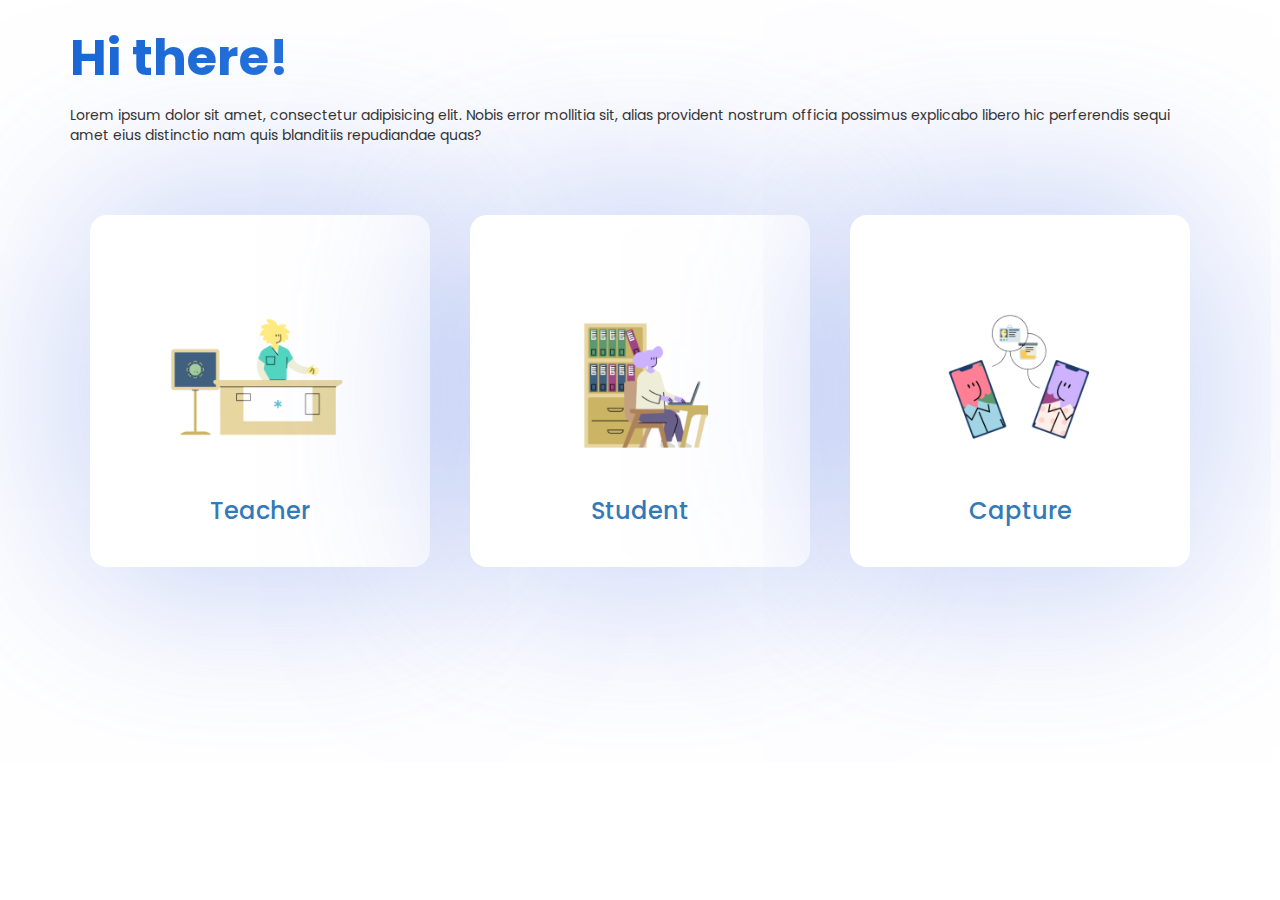
<file: index.html>
<!DOCTYPE html>
<html lang="en">
<head>
    <meta charset="UTF-8">
    <meta http-equiv="X-UA-Compatible" content="IE=edge">
    <link rel="stylesheet" href="./styles/homePage.css">
    <link rel="stylesheet" href="https://maxcdn.bootstrapcdn.com/bootstrap/3.4.1/css/bootstrap.min.css">
    <script src="https://ajax.googleapis.com/ajax/libs/jquery/3.6.0/jquery.min.js"></script>
    <script src="https://maxcdn.bootstrapcdn.com/bootstrap/3.4.1/js/bootstrap.min.js"></script>
    <meta name="viewport" content="width=device-width, initial-scale=1.0">
    <title>Engage- Sayanya</title>
</head>
<body>
    <div class="container">
        <div class="row m-5">
            <div class="col-md-12 mt-5">
                <h1 class="heading">Hi there!</h1>
                <p class="px-5">Lorem ipsum dolor sit amet, consectetur adipisicing elit. Nobis error mollitia sit, alias provident nostrum officia possimus explicabo libero hic perferendis sequi amet eius distinctio nam quis blanditiis repudiandae quas?</p>
            </div>
        </div>
        <br/>
        <br/>

        <div class="d-flex cardSection" >
            <a href="./pages/teacher/index.html">
                <div class="card">
                    <img src="./assets/teacher.png" class="cardImg" alt="Teacher Illustration"/>
                    <h3 class="cardHeading" >Teacher</h3>
                </div>
            </a>
            <a href="./pages/student/index.html">
                <div class="card">
                    <img src="./assets/student.png" class="cardImg" alt="Teacher Illustration"/>
                    <h3 class="cardHeading" >Student</h3>
                </div>
            </a>
            <a href="./pages/capture/">
                <div class="card">
                    <img src="./assets/capture.png" class="cardImg" alt="Teacher Illustration"/>
                    <h3 class="cardHeading" >Capture</h3>
                </div>
            </a>
            
            
            
        </div>
    </div>
    
    
</body>
</html>
</file>
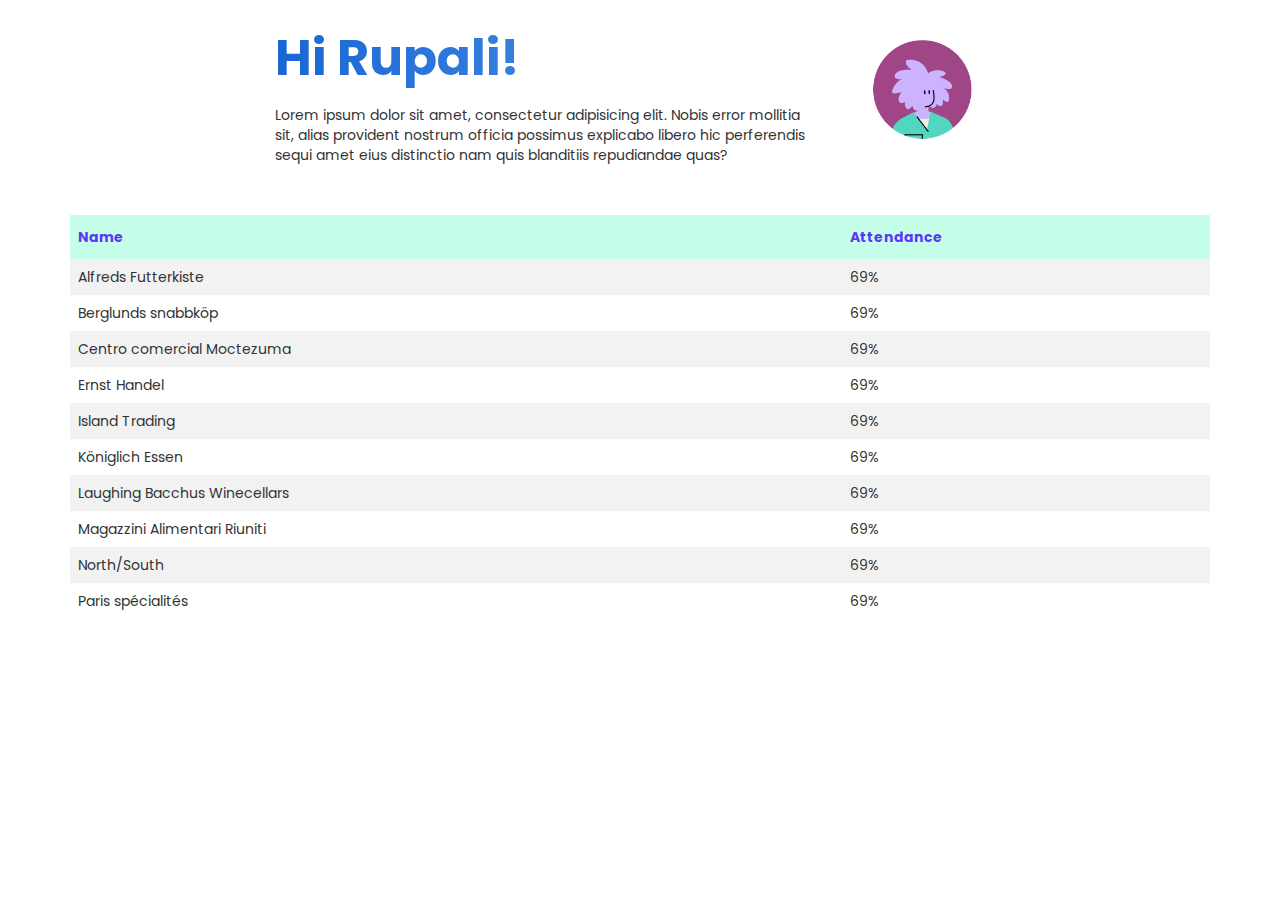
<file: pages/teacher/dashboard.html>
<!DOCTYPE html>
<html lang="en">
<head>
    <meta charset="UTF-8">
    <meta http-equiv="X-UA-Compatible" content="IE=edge">
    <!-- <link rel="stylesheet" href="style.css" /> -->
    <link rel="stylesheet" href="../../styles/homePage.css" />
    <link rel="stylesheet" href="https://maxcdn.bootstrapcdn.com/bootstrap/3.4.1/css/bootstrap.min.css">
    <script src="https://ajax.googleapis.com/ajax/libs/jquery/3.6.0/jquery.min.js"></script>
    <script src="https://maxcdn.bootstrapcdn.com/bootstrap/3.4.1/js/bootstrap.min.js"></script>
    <meta name="viewport" content="width=device-width, initial-scale=1.0">
    <title>Teacher's Section</title>
</head>
<body>
    <div class="container">
        <!-- <div class="row "> -->
            <div class="headingSection" id="name-teacher">
                <div class="col-md-6 ">
                    <h1 class="heading">Hi Rupali!</h1>
                    <p class="px-5">Lorem ipsum dolor sit amet, consectetur adipisicing elit. Nobis error mollitia sit, alias provident nostrum officia possimus explicabo libero hic perferendis sequi amet eius distinctio nam quis blanditiis repudiandae quas?</p>
                </div>
                <div class="col-md-2">
                    <img src="../../assets/avatar.png" class="avatar" alt="Teacher Illustration"/>
                </div>
            </div>
        <!-- </div> -->
        <br/>
        <br/>

        <div class="d-flex studentsData" >
            <table id="studentsTable">
                <tr>
                  <th>Name</th>
                  <th>Attendance</th>
                </tr>
                <tr>
                  <td>Alfreds Futterkiste</td>
                  <td>69%</td>
                </tr>
                <tr>
                  <td>Berglunds snabbköp</td>
                  <td>69%</td>
                </tr>
                <tr>
                  <td>Centro comercial Moctezuma</td>
                  <td>69%</td>
                </tr>
                <tr>
                  <td>Ernst Handel</td>
                  <td>69%</td>
                </tr>
                <tr>
                  <td>Island Trading</td>
                  <td>69%</td>
                </tr>
                <tr>
                  <td>Königlich Essen</td>
                  <td>69%</td>
                </tr>
                <tr>
                  <td>Laughing Bacchus Winecellars</td>
                  <td>69%</td>
                </tr>
                <tr>
                  <td>Magazzini Alimentari Riuniti</td>
                  <td>69%</td>
                </tr>
                <tr>
                  <td>North/South</td>
                  <td>69%</td>
                </tr>
                <tr>
                  <td>Paris spécialités</td>
                  <td>69%</td>
                </tr>
              </table>

        </div>
    </div>
    
    
</body>
</html>
</file>
<file: styles/homePage.css>
@import url('https://fonts.googleapis.com/css2?family=Poppins:ital,wght@0,100;0,200;0,300;0,400;0,500;0,600;0,700;0,800;0,900;1,100;1,200;1,300;1,400;1,500;1,600;1,700;1,800;1,900&display=swap');


*{
    box-sizing: border-box;
    margin: 0;
    padding: 0;
    font-family: 'Poppins', sans-serif;
}

.heading{
    font-family: 'Poppins';
    font-style: normal;
    font-weight: 700 !important;
    font-size: 50px;
    line-height: 75px;
    /* identical to box height */


    background: linear-gradient(93.1deg, #1260D3 -10.48%, #6EAFEE 132.68%);
    -webkit-background-clip: text;
    -webkit-text-fill-color: transparent;
    background-clip: text;
    /* text-fill-color: transparent; */
    /* text-fill-color: transparent; */
}
.cardBox{
    display: flex;
    justify-content: center ;
}

.cardSection{
width: 100%;
display: flex;
}

.card{
    display: flex;
    flex-direction: column;
    align-items: center;
    padding: 33px 42px;
    gap: 34px;
    height: max-content;
    background: #FFFFFF;
    box-shadow: 0px 0px 192px -1px rgba(119, 146, 233, 0.56);
    border-radius: 17px;

    /* Inside auto layout */
    margin: 20px;
    flex: none;
    order: 2;
    flex-grow: 1;
    
}
.cardHeading{
    margin-top: -20px;    
}

.cardImg{
    width: 100% !important;
    /* height: auto !important; */
    border-radius: 17px;
    flex-grow: 2;
    object-fit: cover;
    margin-bottom: -20px;
}

.card:hover{
    /* box-shadow: 0px 0px 192px -1px rgba(0, 47, 202, 0.56); */
    transform: translateY(-10px);
    transition: all 0.3s ease-in-out;
}

/* dashboard */

.headingSection{
    display: flex;
    flex-direction: row ;
    align-items: center;
    justify-content: center;
    flex-wrap: wrap-reverse;
}

.avatar{
    object-fit:cover ;
    height: 100%;
    width: 100%;

}

#studentsTable {
    font-family: Arial, Helvetica, sans-serif;
    /* border-collapse: collapse; */
    width: 100%;
    border: none;
    border-radius: 12px;
  }
  
  #studentsTable td, #studentsTable th {
    /* border: 1px solid #ddd; */
    padding: 8px;
  }
  
  #studentsTable tr:nth-child(even){background-color: #f2f2f2;}
  
  #studentsTable tr:hover {background-color: rgb(148, 40, 40);}
  
  #studentsTable th {
    padding-top: 12px;
    padding-bottom: 12px;
    text-align: left;
    background-color: #c5ffea;
    color: rgb(91, 55, 248);
    /* border-radius: 12px; */
  }
</file>
<file: pages/teacher/style.css>
@import url(https://fonts.googleapis.com/css?family=Montserrat);

:root {
  --primary-color: rgb(11, 78, 179);
}

*,
*::before,
*::after {
  box-sizing: border-box;
}

body {
  font-family: Montserrat, "Segoe UI", Tahoma, Geneva, Verdana, sans-serif;
  margin: 0;
  display: grid;
  place-items: center;
  min-height: 100vh;
  /* background-color: navy; */
}
/* Global Stylings */
label {
  display: block;
  margin-bottom: 0.5rem;
}

input,
select,
option {
  display: block;
  width: 100%;
  padding: 0.75rem;
  border: 1px solid #ccc;
  border-radius: 0.25rem;
  font-family: montserrat;
  color: #2c3e50;
}

.width-50 {
  width: 50%;
}

.ml-auto {
  margin-left: auto;
}

.text-center {
  text-align: center;
  margin: 0;
  padding: 0;
  width: 100%;
  font-size: 20px;
}

/* Progressbar */
.progressbar {
  position: relative;
  display: flex;
  justify-content: space-between;
  counter-reset: step;
  margin: 2rem 0 4rem;
  width: 20%;
}

.progressbar::before,
.progress {
  content: "";
  position: absolute;
  top: 50%;
  transform: translateY(-50%);
  height: 4px;
  width: 100%;
  background-color: #dcdcdc;
  z-index: -1;
}

.progress {
  background-color: var(--primary-color);
  width: 0%;
  transition: 0.3s;
}

.progress-step {
  width: 2.1875rem;
  height: 2.1875rem;
  /* font-size: 9px; */
  background-color: #dcdcdc;
  border-radius: 50%;
  display: flex;
  justify-content: center;
  align-items: center;
}

.progress-step::before {
  counter-increment: step;
  content: counter(step);
}

.progress-step::after {
  content: attr(data-title);
  position: absolute;
  top: calc(100% + 0.5rem);
  font-size: 10px;
  color: #666;
}

.progress-step-active {
  background-color: var(--primary-color);
  color: #f3f3f3;
  /* font-size: 9px; */
}

/* Form */
.form {
  width: 25%;
  margin: 0 auto;
  border: 1px solid #ccc;
  border-radius: 0.35rem;
  padding: 1.5rem;
  /* background-color: red; */
}

.form-step {
  display: none;
  transform-origin: top;
  animation: animate 0.5s;
}

.form-step-active {
  display: block;
}

.input-group {
  margin: 2rem 0;
}

@keyframes animate {
  from {
    transform: scale(1, 0);
    opacity: 0;
  }
  to {
    transform: scale(1, 1);
    opacity: 1;
  }
}

/* Button */
.btns-group {
  display: grid;
  grid-template-columns: repeat(2, 1fr);
  gap: 1.5rem;
}

.btn {
  padding: 0.75rem;
  display: block;
  text-decoration: none;
  background-color: var(--primary-color);
  color: #f3f3f3;
  text-align: center;
  border-radius: 0.25rem;
  cursor: pointer;
  transition: 0.3s;
}
.btn:hover {
  box-shadow: 0 0 0 2px #fff, 0 0 0 3px var(--primary-color);
}
</file>
